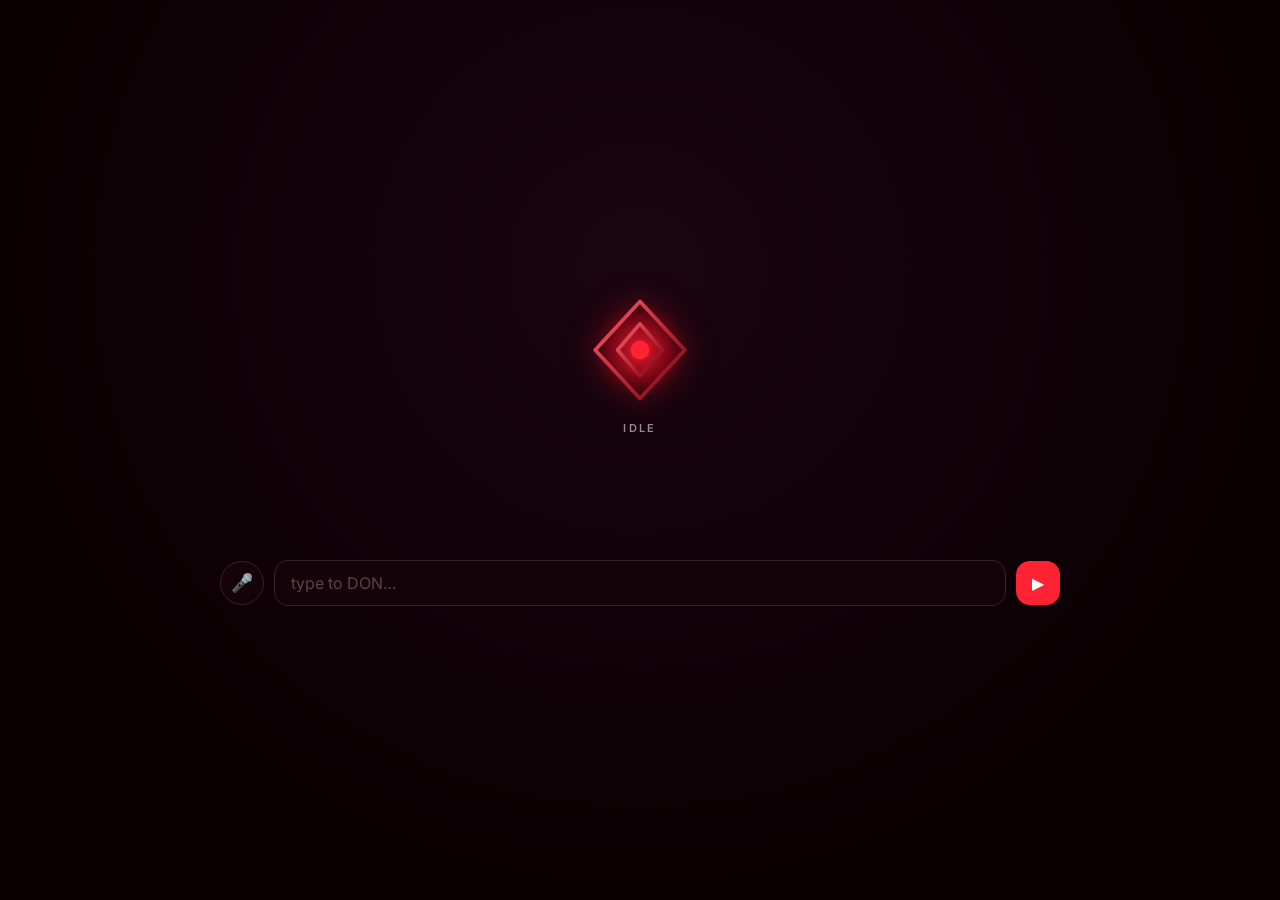
<file: ui/index.html>
<!doctype html>
<html lang="en">
<head>
<meta charset="utf-8">
<meta name="viewport" content="width=device-width, initial-scale=1">
<meta name="theme-color" content="#0a0002">
<meta name="description" content="DON — your fully-local personal AI agent">
<meta name="mobile-web-app-capable" content="yes">
<meta name="apple-mobile-web-app-capable" content="yes">
<meta name="apple-mobile-web-app-status-bar-style" content="black-translucent">
<title>DON</title>
<link rel="stylesheet" href="style.css">
<link rel="icon" href="emblem.svg">
<link rel="manifest" href="manifest.json">
<link rel="preconnect" href="https://fonts.googleapis.com">
<link rel="preconnect" href="https://fonts.gstatic.com" crossorigin>
<link href="https://fonts.googleapis.com/css2?family=Inter:wght@300;400;500;600&display=swap" rel="stylesheet">
</head>
<body class="state-idle">
  <main id="overlay">

    <section id="emblem">
      <img src="emblem.svg" alt="DON emblem" id="glyph">
      <p id="statuschip">idle</p>
      <p id="modelchip" class="hidden"></p>
    </section>

    <canvas id="waveform" width="600" height="64" aria-hidden="true"></canvas>

    <section id="transcript" aria-live="polite" aria-label="conversation transcript"></section>

    <section id="toolline" class="hidden" aria-live="polite"></section>

    <section id="approvalcard" class="hidden" role="dialog" aria-modal="true" aria-label="approval required">
      <p id="approval-title">DON wants to take action.</p>
      <ul id="approval-actions"></ul>
      <div id="approval-buttons">
        <button id="btn-approve" class="approve" aria-label="approve action">Approve</button>
        <button id="btn-reject" class="reject" aria-label="reject action">Reject</button>
      </div>
    </section>

    <form id="textbar" autocomplete="off" role="search">
      <button id="micbtn" type="button" aria-label="toggle voice input" title="Hold to speak">🎤</button>
      <input id="textinput" type="text" placeholder="type to DON…" maxlength="2000"
             aria-label="message to DON" autocomplete="off" spellcheck="false">
      <button type="submit" id="sendbtn" aria-label="send message">▶</button>
    </form>

  </main>
<script src="app.js"></script>
</body>
</html>
</file>
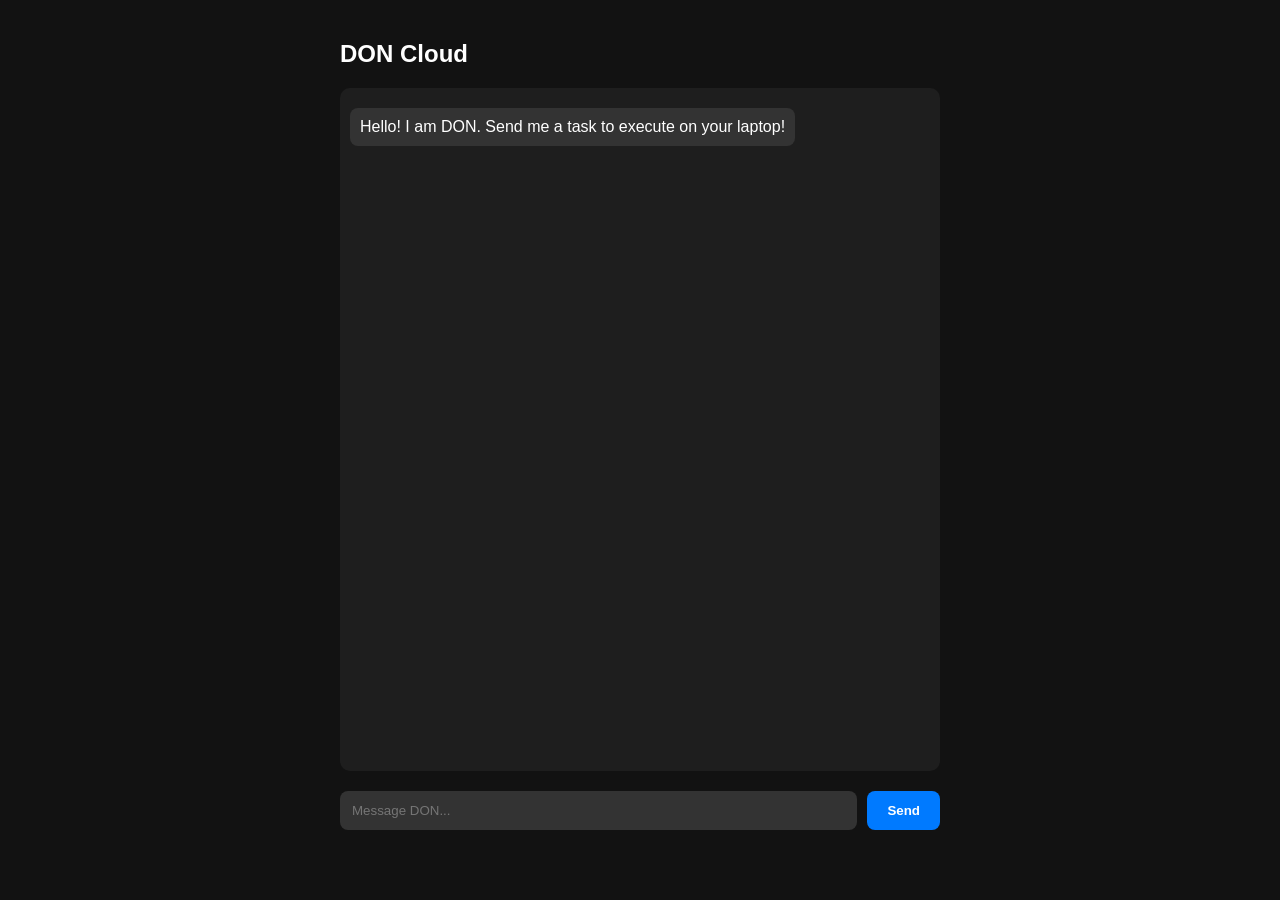
<file: server/static/index.html>
<!DOCTYPE html>
<html>
<head>
    <meta name="viewport" content="width=device-width, initial-scale=1.0">
    <title>DON Cloud</title>
    <style>
        body { font-family: -apple-system, sans-serif; background: #121212; color: #fff; margin: 0; padding: 20px; }
        .chat-container { max-width: 600px; margin: 0 auto; display: flex; flex-direction: column; height: 90vh; }
        .messages { flex: 1; overflow-y: auto; padding: 10px; background: #1e1e1e; border-radius: 10px; margin-bottom: 20px; }
        .msg { margin: 10px 0; padding: 10px; border-radius: 8px; width: fit-content; max-width: 80%; }
        .msg.user { background: #007aff; align-self: flex-end; margin-left: auto; }
        .msg.bot { background: #333; }
        .input-area { display: flex; gap: 10px; }
        input { flex: 1; padding: 12px; border-radius: 8px; border: none; background: #333; color: #fff; }
        button { padding: 12px 20px; border-radius: 8px; border: none; background: #007aff; color: #fff; font-weight: bold; cursor: pointer; }
    </style>
</head>
<body>
    <div class="chat-container">
        <h2>DON Cloud</h2>
        <div class="messages" id="msgs">
            <div class="msg bot">Hello! I am DON. Send me a task to execute on your laptop!</div>
        </div>
        <div class="input-area">
            <input type="text" id="prompt" placeholder="Message DON..." onkeypress="if(event.key === 'Enter') send()">
            <button onclick="send()">Send</button>
        </div>
    </div>
    <script>
        async function send() {
            const input = document.getElementById('prompt');
            const text = input.value;
            if (!text) return;
            
            addMsg(text, 'user');
            input.value = '';
            
            const res = await fetch('/chat', {
                method: 'POST',
                headers: {'Content-Type': 'application/json'},
                body: JSON.stringify({message: text})
            });
            const data = await res.json();
            addMsg(data.reply, 'bot');
        }
        
        function addMsg(text, type) {
            const msgs = document.getElementById('msgs');
            const div = document.createElement('div');
            div.className = 'msg ' + type;
            div.textContent = text;
            msgs.appendChild(div);
            msgs.scrollTop = msgs.scrollHeight;
        }
    </script>
</body>
</html>
</file>
<file: ui/style.css>
/* DON wake overlay — dark, deep red/black, CSS-only motion, Inter font. */
@import url('https://fonts.googleapis.com/css2?family=Inter:wght@300;400;500;600&display=swap');

:root {
  --bg: #0a0002;
  --panel: #15030a;
  --ink: #f5e9ec;
  --dim: #9a8a90;
  --red: #ff2233;
  --red-deep: #7a000e;
  --ok: #3ddc84;
  --font: 'Inter', 'Segoe UI', system-ui, -apple-system, sans-serif;
}

* { box-sizing: border-box; margin: 0; padding: 0; }

html, body { height: 100%; }

body {
  background: radial-gradient(ellipse at 50% 30%, #1a0410 0%, var(--bg) 70%);
  color: var(--ink);
  font-family: var(--font);
  font-size: 16px;
  line-height: 1.5;
  display: flex;
  align-items: center;
  justify-content: center;
  overflow: hidden;
}

#overlay {
  width: min(880px, 94vw);
  display: flex;
  flex-direction: column;
  align-items: center;
  gap: 20px;
  padding: 24px 20px;
  opacity: 1;
  transition: opacity 0.8s ease;
}

body.state-ending #overlay { opacity: 0; }

/* ---- emblem ------------------------------------------------------- */
#emblem { position: relative; text-align: center; }
#glyph {
  width: 112px; height: 112px;
  filter: drop-shadow(0 0 14px rgba(255, 34, 51, 0.55));
  transition: transform 0.6s ease;
}
body.state-speaking #glyph { animation: pulse 1.1s ease-in-out infinite; }
body.state-thinking #glyph { animation: spin-glow 2.4s linear infinite; }
@keyframes pulse {
  0%, 100% { transform: scale(1);    filter: drop-shadow(0 0 10px rgba(255,34,51,.5)); }
  50%       { transform: scale(1.08); filter: drop-shadow(0 0 22px rgba(255,34,51,.9)); }
}
@keyframes spin-glow {
  to { transform: rotate(360deg); filter: drop-shadow(0 0 18px rgba(255,34,51,.8)); }
}

#statuschip {
  margin-top: 8px;
  text-transform: uppercase;
  letter-spacing: 0.22em;
  font-size: 11px;
  font-weight: 600;
  color: var(--dim);
  transition: color 0.3s ease;
}
body.state-listening #statuschip  { color: var(--red); }
body.state-thinking  #statuschip  { color: var(--red); animation: blink 1s steps(2) infinite; }
body.state-speaking  #statuschip  { color: var(--ok); }

#modelchip {
  margin-top: 4px;
  font-size: 10px;
  color: #55384a;
  letter-spacing: 0.1em;
  text-transform: uppercase;
}

@keyframes blink { 50% { opacity: 0.3; } }

/* ---- waveform ----------------------------------------------------- */
#waveform {
  width: 100%; height: 64px;
  opacity: 0;
  transition: opacity 0.4s ease;
  border-radius: 8px;
}
body.state-listening #waveform,
body.state-speaking  #waveform { opacity: 1; }

/* ---- transcript --------------------------------------------------- */
#transcript {
  width: 100%;
  max-height: 42vh;
  overflow-y: auto;
  display: flex;
  flex-direction: column;
  gap: 10px;
  text-align: left;
  scrollbar-width: thin;
  scrollbar-color: var(--red-deep) transparent;
}
#transcript::-webkit-scrollbar { width: 4px; }
#transcript::-webkit-scrollbar-thumb { background: var(--red-deep); border-radius: 4px; }

.turn {
  max-width: 80%;
  padding: 10px 16px;
  border-radius: 16px;
  line-height: 1.5;
  word-wrap: break-word;
  animation: pop-in 0.2s ease;
}
@keyframes pop-in {
  from { opacity: 0; transform: translateY(6px) scale(0.97); }
  to   { opacity: 1; transform: none; }
}
.turn.user {
  align-self: flex-end;
  background: var(--panel);
  border: 1px solid var(--red-deep);
  color: var(--ink);
}
.turn.don {
  align-self: flex-start;
  background: #1c0410;
  border-left: 3px solid var(--red);
}
.turn .who {
  display: block;
  font-size: 10px;
  font-weight: 600;
  letter-spacing: 0.16em;
  text-transform: uppercase;
  color: var(--dim);
  margin-bottom: 4px;
}
.turn.don .who { color: var(--red); }

/* ---- tool line ---------------------------------------------------- */
#toolline {
  font-size: 13px;
  font-weight: 300;
  color: var(--dim);
  font-style: italic;
  border: 1px solid var(--red-deep);
  border-radius: 10px;
  padding: 6px 14px;
  background: rgba(122, 0, 14, 0.08);
  width: 100%;
  animation: pop-in 0.2s ease;
}

/* ---- approval card ------------------------------------------------ */
#approvalcard {
  width: 100%;
  background: var(--panel);
  border: 1px solid var(--red);
  border-radius: 18px;
  padding: 18px 20px;
  box-shadow: 0 0 32px rgba(255, 34, 51, 0.22);
  animation: slide-in 0.35s ease;
}
@keyframes slide-in {
  from { transform: translateY(18px); opacity: 0; }
  to   { transform: none; opacity: 1; }
}
#approval-title { font-weight: 600; margin-bottom: 10px; color: var(--red); font-size: 15px; }
#approval-actions { list-style: none; margin-bottom: 14px; }
#approval-actions li {
  padding: 8px 12px;
  border-radius: 10px;
  background: #1d0a11;
  margin-bottom: 6px;
  font-size: 14px;
  font-weight: 400;
  transition: background 0.2s;
}
#approval-actions li:hover { background: #260c16; }
#approval-actions .danger { color: var(--red); }
#approval-buttons { display: flex; gap: 12px; }
#approval-buttons button {
  flex: 1;
  padding: 11px;
  font-size: 15px;
  font-weight: 600;
  border-radius: 12px;
  border: none;
  cursor: pointer;
  color: #fff;
  transition: opacity 0.15s, transform 0.1s;
  font-family: var(--font);
}
#approval-buttons button:hover  { opacity: 0.85; }
#approval-buttons button:active { transform: scale(0.97); }
.approve { background: var(--ok); }
.reject  { background: #55384a; }

/* ---- text bar + mic ----------------------------------------------- */
#textbar { display: flex; width: 100%; gap: 10px; align-items: center; }

#micbtn {
  width: 44px; height: 44px;
  border-radius: 50%;
  border: 1px solid #3a2029;
  background: var(--panel);
  color: var(--dim);
  font-size: 18px;
  cursor: pointer;
  display: flex; align-items: center; justify-content: center;
  transition: background 0.2s, border-color 0.2s;
  flex-shrink: 0;
}
#micbtn:hover { background: #1e0812; border-color: var(--red); }
#micbtn.recording { background: var(--red); border-color: var(--red); color: #fff; animation: pulse 0.8s ease-in-out infinite; }

#textinput {
  flex: 1;
  padding: 12px 16px;
  border-radius: 14px;
  font-size: 16px;
  font-family: var(--font);
  background: var(--panel);
  border: 1px solid #3a2029;
  color: var(--ink);
  outline: none;
  transition: border-color 0.2s;
}
#textinput::placeholder { color: #5a4050; }
#textinput:focus { border-color: var(--red); }

#sendbtn {
  width: 44px; height: 44px;
  border-radius: 14px;
  border: none;
  cursor: pointer;
  background: var(--red);
  color: #fff;
  font-size: 16px;
  display: flex; align-items: center; justify-content: center;
  flex-shrink: 0;
  transition: background 0.2s, transform 0.1s;
}
#sendbtn:hover  { background: #cc1a28; }
#sendbtn:active { transform: scale(0.95); }

.hidden { display: none !important; }

/* ---- reduced motion ---------------------------------------------- */
@media (prefers-reduced-motion: reduce) {
  *, *::before, *::after { animation: none !important; transition: none !important; }
}

/* ---- responsive -------------------------------------------------- */
@media (max-width: 480px) {
  body { font-size: 15px; }
  #glyph { width: 88px; height: 88px; }
  .turn { max-width: 94%; }
}
</file>
